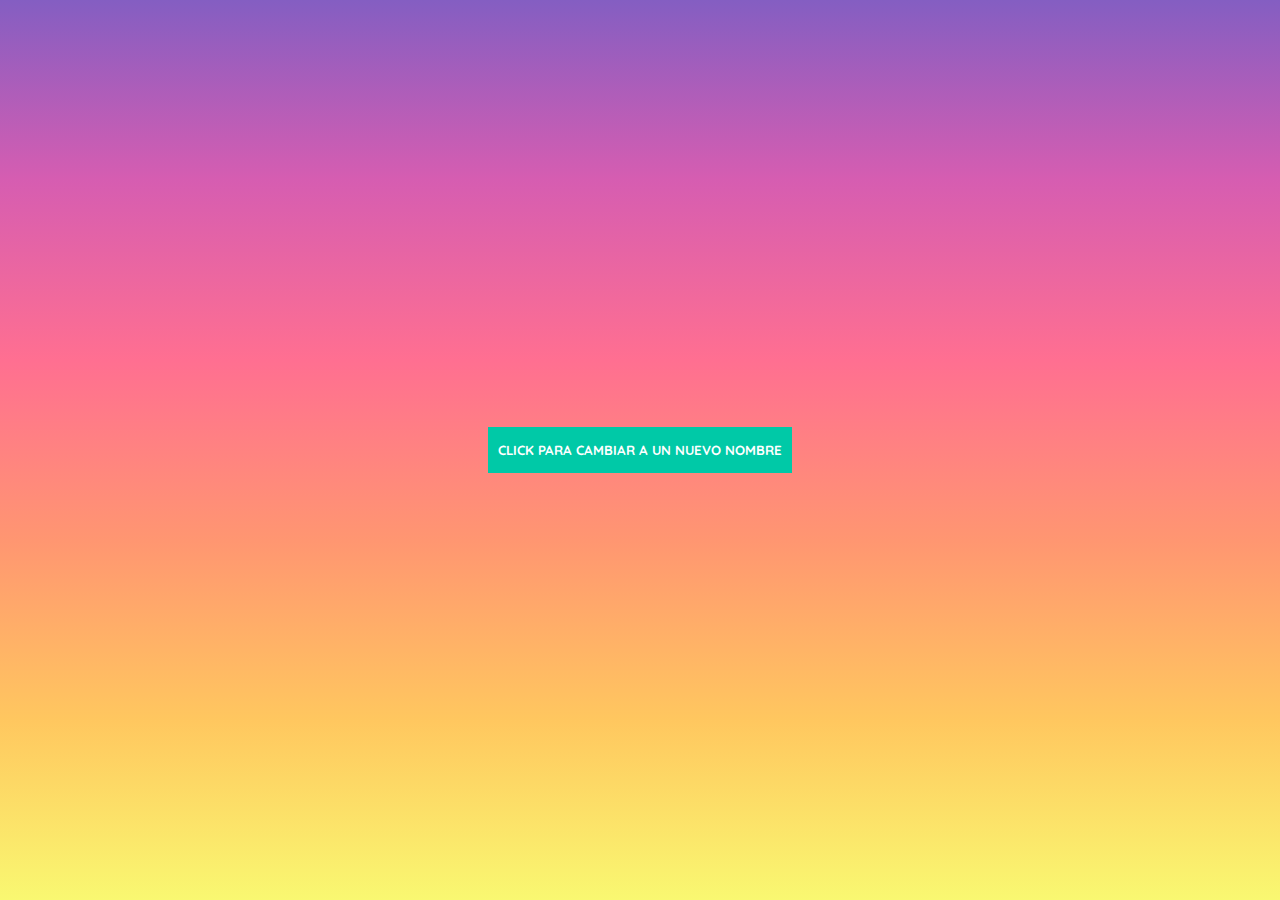
<file: Tarea3/pages/ejercicio-1.html>
<!DOCTYPE html>
<html lang="en">
  <head>
    <meta charset="UTF-8" />
    <meta http-equiv="X-UA-Compatible" content="IE=edge" />
    <meta name="viewport" content="width=device-width, initial-scale=1.0" />
    <title>Ejercicio 1</title>
    <link rel="stylesheet" href="../css/main.css" />
  </head>
  <body>
    <section class="section-container">
      <button class="btn" onclick="setName()">Click para cambiar a un nuevo nombre</button>
    </section>
    <script src="../js/1.js"></script>
  </body>
</html>
</file>
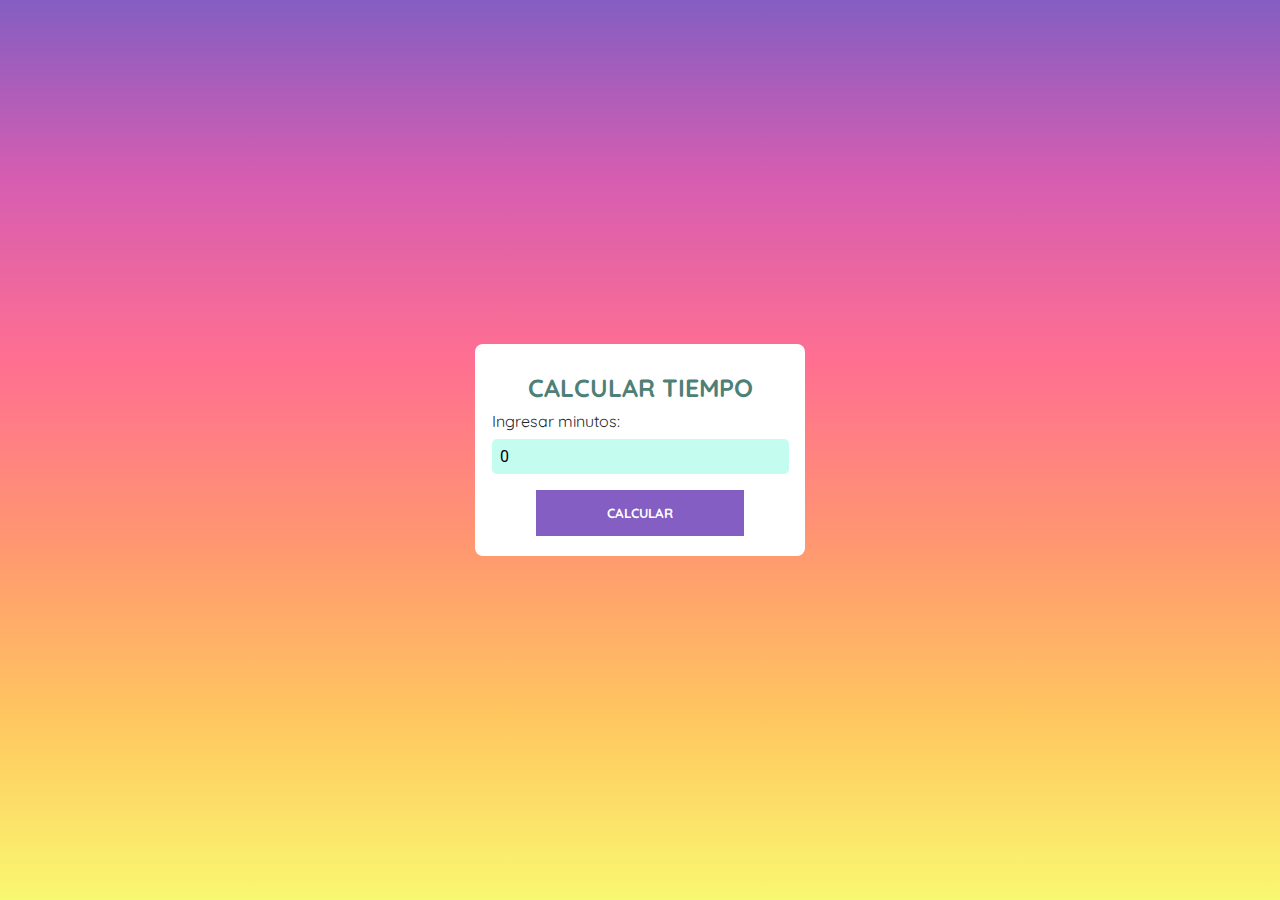
<file: Tarea3/pages/ejercicio-10.html>
<!DOCTYPE html>
<html lang="en">
  <head>
    <meta charset="UTF-8" />
    <meta http-equiv="X-UA-Compatible" content="IE=edge" />
    <meta name="viewport" content="width=device-width, initial-scale=1.0" />
    <title>Ejercicio 10</title>
    <link rel="stylesheet" href="../css/main.css" />
  </head>
  <body>
    <section class="section-container">
      <div class="container">
        <form onsubmit="setTime();return false" class="form">
          <h1 class="title form-title noselect">Calcular tiempo</h1>
          <label for="minutes" class="label">Ingresar minutos:</label>
          <input type="number" step="any" id="minutes" class="form-input" value="0" required />
          <hr hidden />
          <div class="result-container" style="flex-direction: column">
            <p class="label label-result" id="days-text" hidden></p>
            <p class="label label-result" id="hrs-text" hidden></p>
            <p class="label label-result" id="minutes-text" hidden></p>
          </div>
          <input type="submit" class="btn btn-primary" id="total" value="Calcular" />
          <input type="button" onclick="clearInput()" class="btn btn-primary" id="clear" value="Limpiar" hidden />
        </form>
      </div>
    </section>
    <script src="../js/10.js"></script>
  </body>
</html>
</file>
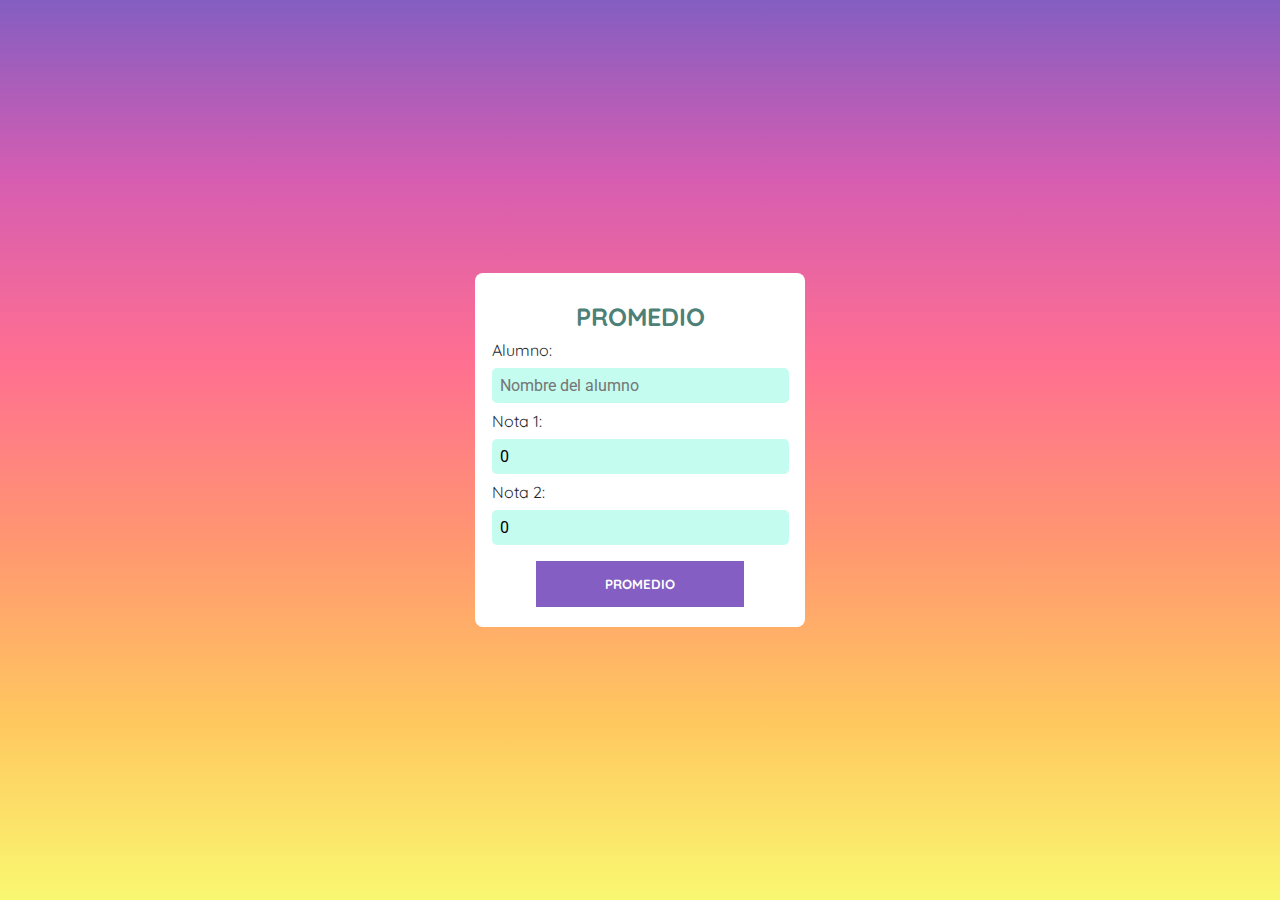
<file: Tarea3/pages/ejercicio-2.html>
<!DOCTYPE html>
<html lang="en">
  <head>
    <meta charset="UTF-8" />
    <meta http-equiv="X-UA-Compatible" content="IE=edge" />
    <meta name="viewport" content="width=device-width, initial-scale=1.0" />
    <title>Ejercicio 2</title>
    <link rel="stylesheet" href="../css/main.css" />
  </head>
  <body>
    <section class="section-container">
      <div class="container">
        <form onsubmit="setAverage();return false" class="form">
          <h1 class="title form-title noselect">Promedio</h1>
          <label for="student" class="label">Alumno:</label>
          <input type="text" id="student" class="form-input" placeholder="Nombre del alumno" required />
          <label for="grade1" class="label">Nota 1:</label>
          <input type="number" id="grade1" class="form-input" min="0" max="20" value="0" required />
          <label for="grade2" class="label">Nota 2:</label>
          <input type="number" id="grade2" class="form-input" min="0" max="20" value="0" required />
          <hr hidden />
          <div class="result-container">
            <p class="label label-result" id="student-text" hidden></p>
            <p class="label label-result" id="average-text" hidden></p>
          </div>
          <input type="submit" class="btn btn-primary" id="average" value="Promedio" />
          <input type="button" onclick="clearInput()" class="btn btn-primary" id="clear" value="Limpiar" hidden />
        </form>
      </div>
    </section>
    <script src="../js/2.js"></script>
  </body>
</html>
</file>
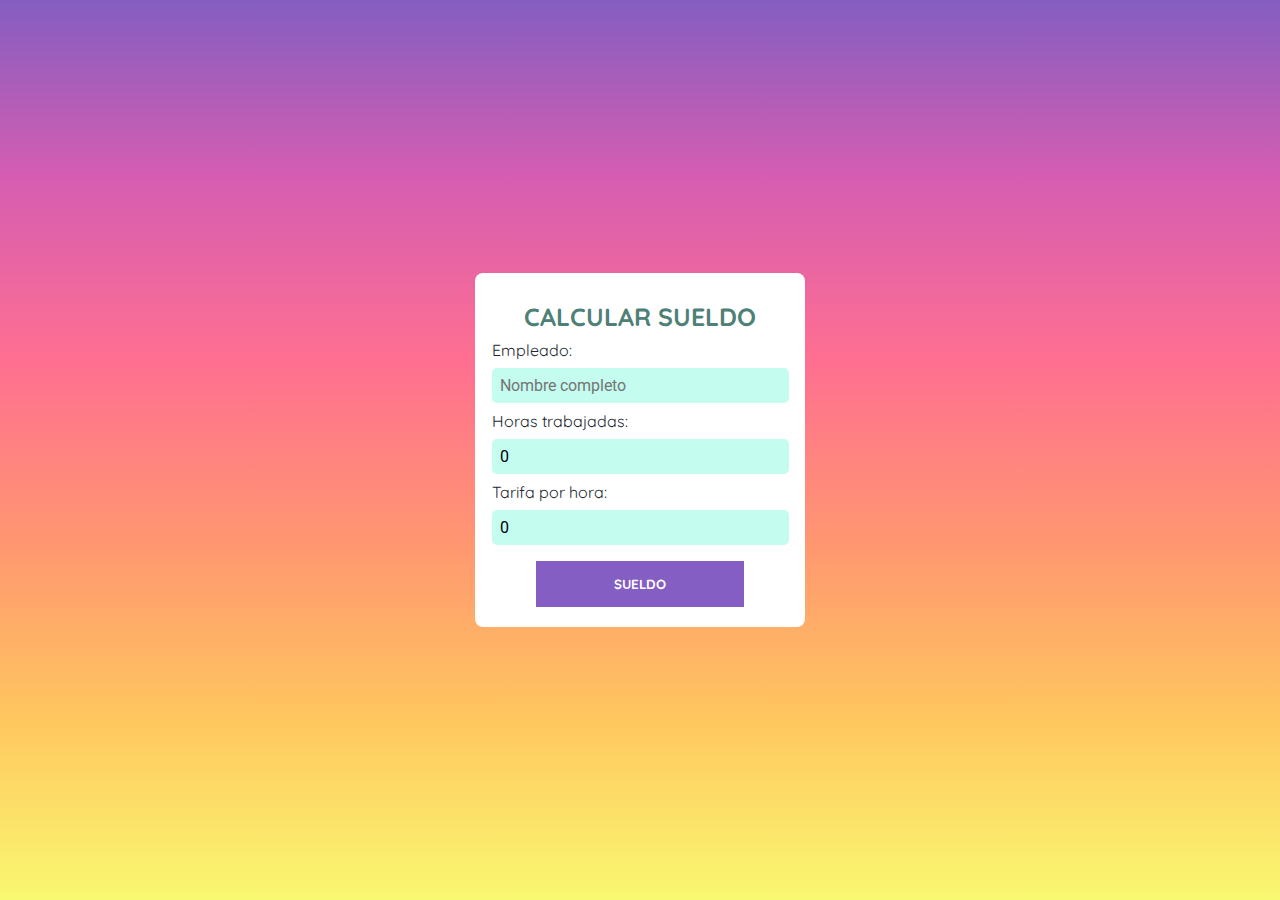
<file: Tarea3/pages/ejercicio-3.html>
<!DOCTYPE html>
<html lang="en">
  <head>
    <meta charset="UTF-8" />
    <meta http-equiv="X-UA-Compatible" content="IE=edge" />
    <meta name="viewport" content="width=device-width, initial-scale=1.0" />
    <title>Ejercicio 3</title>
    <link rel="stylesheet" href="../css/main.css" />
  </head>
  <body>
    <section class="section-container">
      <div class="container">
        <form onsubmit="setSalary();return false" class="form">
          <h1 class="title form-title noselect">Calcular Sueldo</h1>
          <label for="employee" class="label">Empleado:</label>
          <input type="text" id="employee" class="form-input" placeholder="Nombre completo" required />
          <label for="hours" class="label">Horas trabajadas:</label>
          <input type="number" id="hours" class="form-input" min="0" value="0" required />
          <label for="rate" class="label">Tarifa por hora:</label>
          <input type="number" id="rate" class="form-input" step="any" min="0" value="0" required />
          <hr hidden />
          <div class="result-container">
            <p class="label label-result" id="employee-text" hidden></p>
            <p class="label label-result" id="salary-text" hidden></p>
          </div>
          <input type="submit" class="btn btn-primary" id="salary" value="Sueldo" />
          <input type="button" onclick="clearInput()" class="btn btn-primary" id="clear" value="Limpiar" hidden />
        </form>
      </div>
    </section>
    <script src="../js/3.js"></script>
  </body>
</html>
</file>
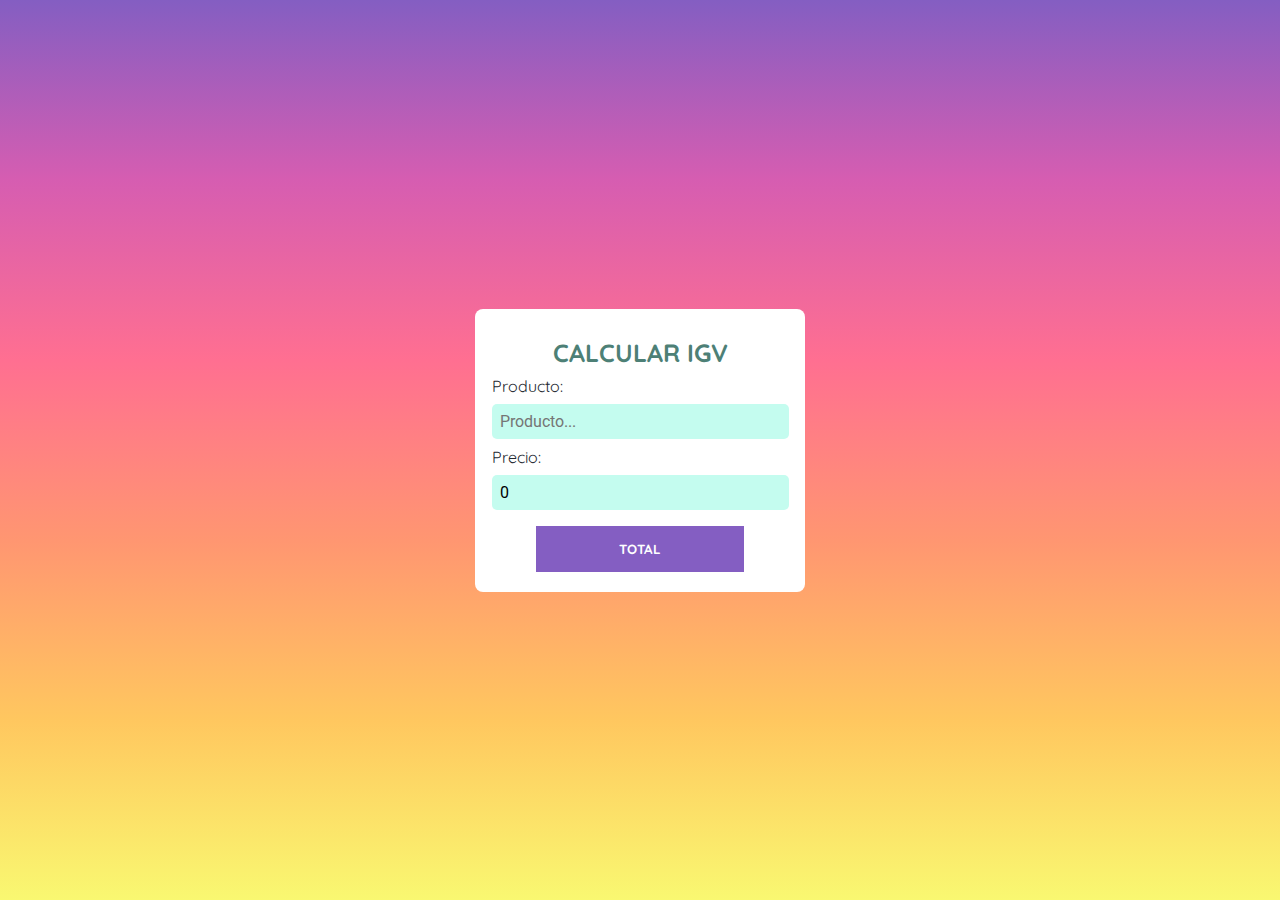
<file: Tarea3/pages/ejercicio-4.html>
<!DOCTYPE html>
<html lang="en">
  <head>
    <meta charset="UTF-8" />
    <meta http-equiv="X-UA-Compatible" content="IE=edge" />
    <meta name="viewport" content="width=device-width, initial-scale=1.0" />
    <title>Ejercicio 4</title>
    <link rel="stylesheet" href="../css/main.css" />
  </head>
  <body>
    <section class="section-container">
      <div class="container">
        <form onsubmit="setIgv();return false" class="form">
          <h1 class="title form-title noselect">Calcular IGV</h1>
          <label for="product" class="label">Producto:</label>
          <input type="text" id="product" class="form-input" placeholder="Producto..." required />
          <label for="price" class="label">Precio:</label>
          <input type="number" id="price" class="form-input" value="0" step="any" min="0" value="0" required />
          <hr hidden />
          <div class="result-container" style="flex-direction: column">
            <p class="label label-result" id="product-text" hidden></p>
            <p class="label label-result" id="price-text" hidden></p>
            <p class="label label-result" id="igv-text" hidden></p>
            <p class="label label-result" id="totalprice-text" hidden></p>
          </div>
          <input type="submit" class="btn btn-primary" id="total" value="Total" />
          <input type="button" onclick="clearInput()" class="btn btn-primary" id="clear" value="Limpiar" hidden />
        </form>
      </div>
    </section>
    <script src="../js/4.js"></script>
  </body>
</html>
</file>
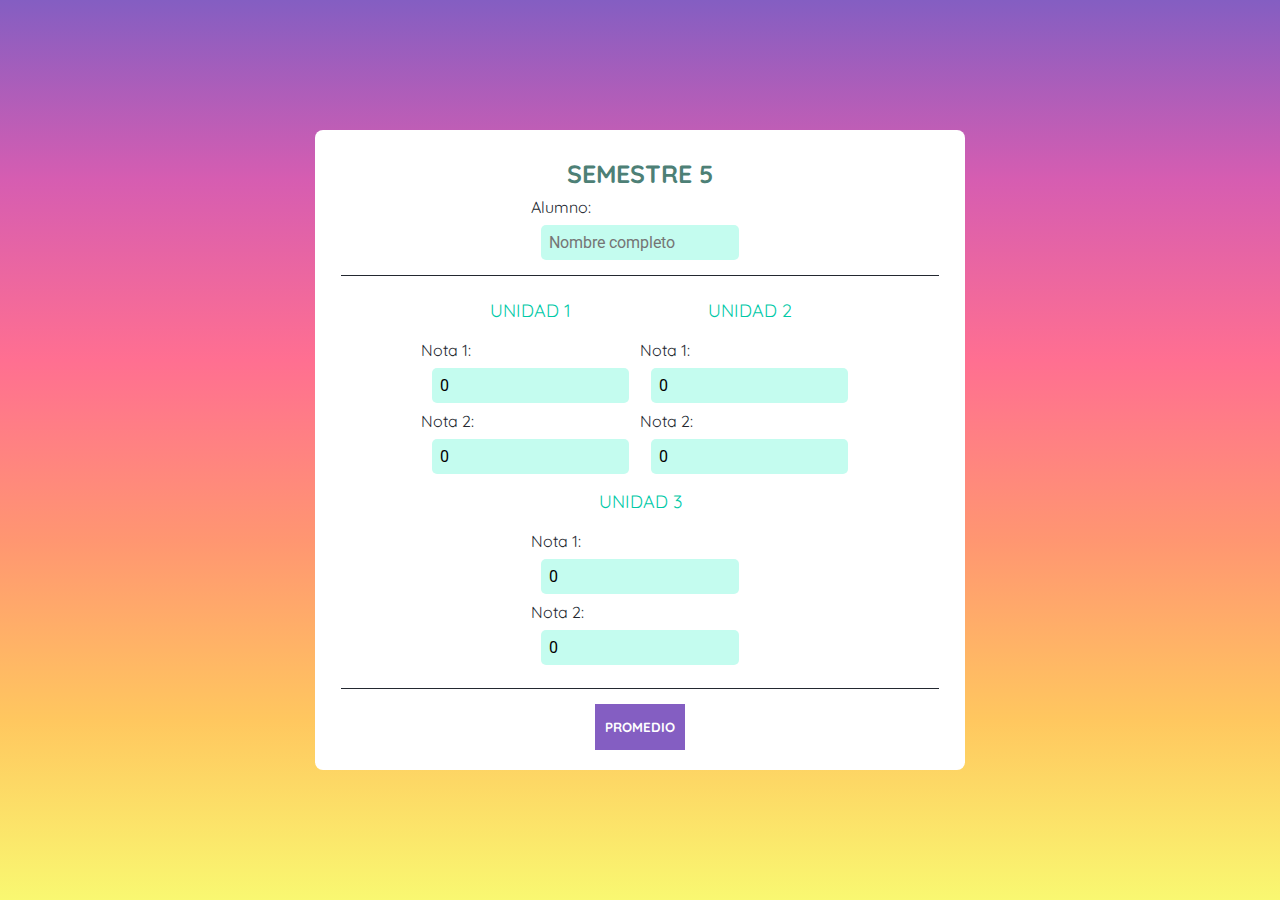
<file: Tarea3/pages/ejercicio-5.html>
<!DOCTYPE html>
<html lang="en">
  <head>
    <meta charset="UTF-8" />
    <meta http-equiv="X-UA-Compatible" content="IE=edge" />
    <meta name="viewport" content="width=device-width, initial-scale=1.0" />
    <title>Ejercicio 5</title>
    <link rel="stylesheet" href="../css/e5.css" />
  </head>
  <body>
    <section class="section-container">
      <div class="container">
        <form class="form">
          <h1 class="title form-title noselect">Semestre 5</h1>
          <label for="student" class="label">Alumno:</label>
          <input type="text" id="student" class="form-input" placeholder="Nombre completo" required />
        </form>
        <span class="linea"></span>
        <div class="units-container">
          <form class="form">
            <h2 class="subtitle form-title noselect">Unidad 1</h2>
            <label for="unit1-grade1" class="label">Nota 1:</label>
            <input type="number" id="unit1-grade1" class="form-input" step="any" min="0" value="0" required />
            <label for="unit1-grade2" class="label">Nota 2:</label>
            <input type="number" id="unit1-grade2" class="form-input" step="any" min="0" value="0" required />
            <hr class="separador" hidden />
            <div class="result-container">
              <p class="label label-result" id="unit1-text" hidden></p>
            </div>
          </form>
          <form class="form">
            <h2 class="subtitle form-title noselect">Unidad 2</h2>
            <label for="unit2-grade1" class="label">Nota 1:</label>
            <input type="number" id="unit2-grade1" class="form-input" step="any" min="0" value="0" required />
            <label for="unit2-grade2" class="label">Nota 2:</label>
            <input type="number" id="unit2-grade2" class="form-input" step="any" min="0" value="0" required />
            <hr class="separador" hidden />
            <div class="result-container">
              <p class="label label-result" id="unit2-text" hidden></p>
            </div>
          </form>
          <form class="form">
            <h2 class="subtitle form-title noselect">Unidad 3</h2>
            <label for="unit3-grade1" class="label">Nota 1:</label>
            <input type="number" id="unit3-grade1" class="form-input" step="any" min="0" value="0" required />
            <label for="unit3-grade2" class="label">Nota 2:</label>
            <input type="number" id="unit3-grade2" class="form-input" step="any" min="0" value="0" required />
            <hr class="separador" hidden />
            <div class="result-container">
              <p class="label label-result" id="unit3-text" hidden></p>
            </div>
          </form>
        </div>
        <span class="linea"></span>
        <div class="units-average">
          <p class="label label-result" id="student-text" hidden></p>
          <p class="label label-result" id="units-average-text" hidden></p>
        </div>
        <div class="btn-container">
          <button onclick="setAverage()" class="btn btn-primary" id="average">Promedio</button>
          <button onclick="clearInput()" class="btn btn-primary" id="clear" hidden>Limpiar</button>
        </div>
      </div>
    </section>
    <script src="../js/5.js"></script>
  </body>
</html>
</file>
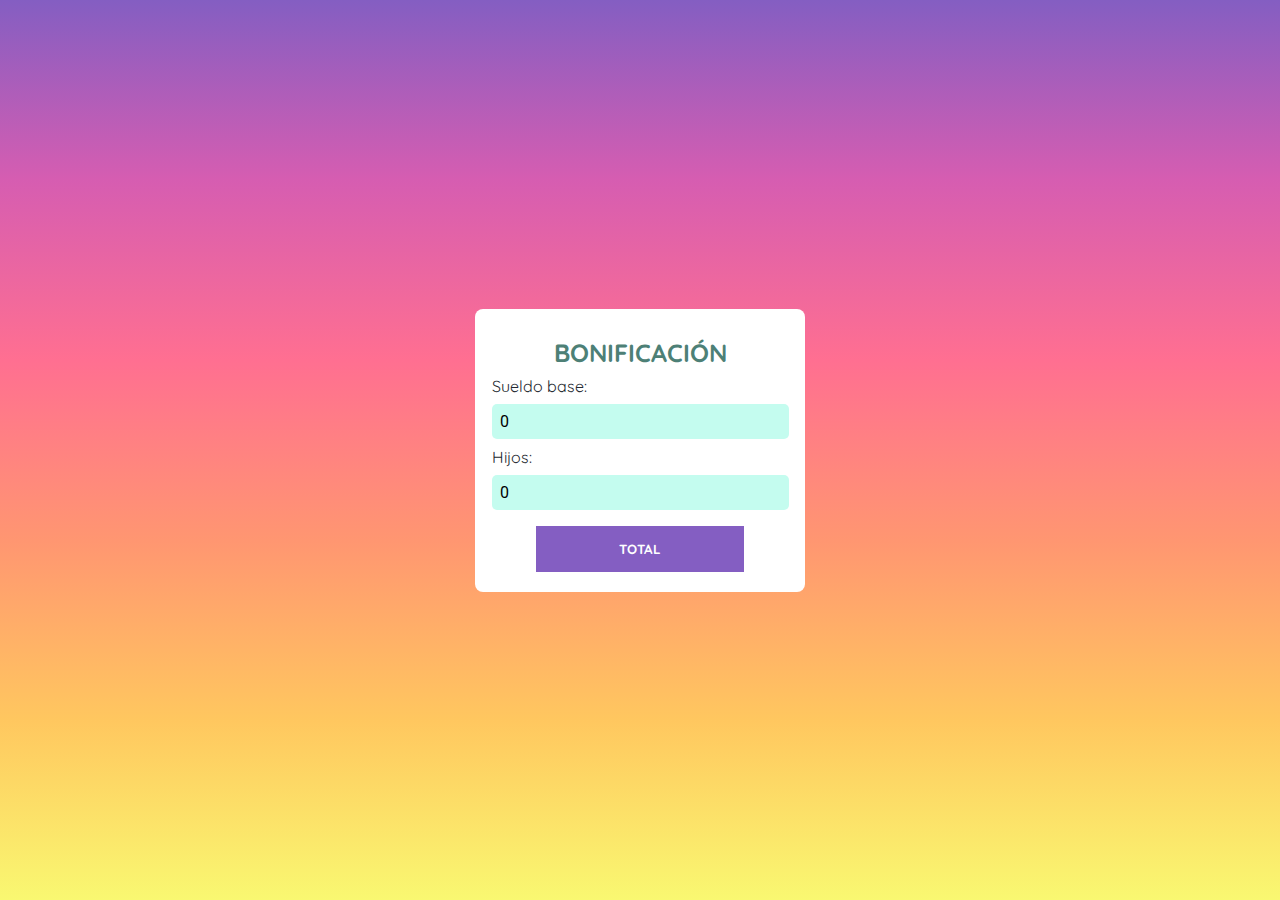
<file: Tarea3/pages/ejercicio-6.html>
<!DOCTYPE html>
<html lang="en">
  <head>
    <meta charset="UTF-8" />
    <meta http-equiv="X-UA-Compatible" content="IE=edge" />
    <meta name="viewport" content="width=device-width, initial-scale=1.0" />
    <title>Ejercicio 6</title>
    <link rel="stylesheet" href="../css/main.css" />
  </head>
  <body>
    <section class="section-container">
      <div class="container">
        <form onsubmit="setBonus();return false" class="form">
          <h1 class="title form-title noselect">Bonificación</h1>
          <label for="base-salary" class="label">Sueldo base:</label>
          <input type="number" step="any" min="0" id="base-salary" class="form-input" value="0" required />
          <label for="sons" class="label">Hijos:</label>
          <input type="number" id="sons" class="form-input" step="any" min="0" value="0" required />
          <hr hidden />
          <div class="result-container" style="flex-direction: column">
            <p class="label label-result" id="base-salary-text" hidden></p>
            <p class="label label-result" id="sons-text" hidden></p>
            <p class="label label-result" id="bonus-text" hidden></p>
            <p class="label label-result" id="totalprice-text" hidden></p>
          </div>
          <input type="submit" class="btn btn-primary" id="total" value="Total" />
          <input type="button" onclick="clearInput()" class="btn btn-primary" id="clear" value="Limpiar" hidden />
        </form>
      </div>
    </section>
    <script src="../js/6.js"></script>
  </body>
</html>
</file>
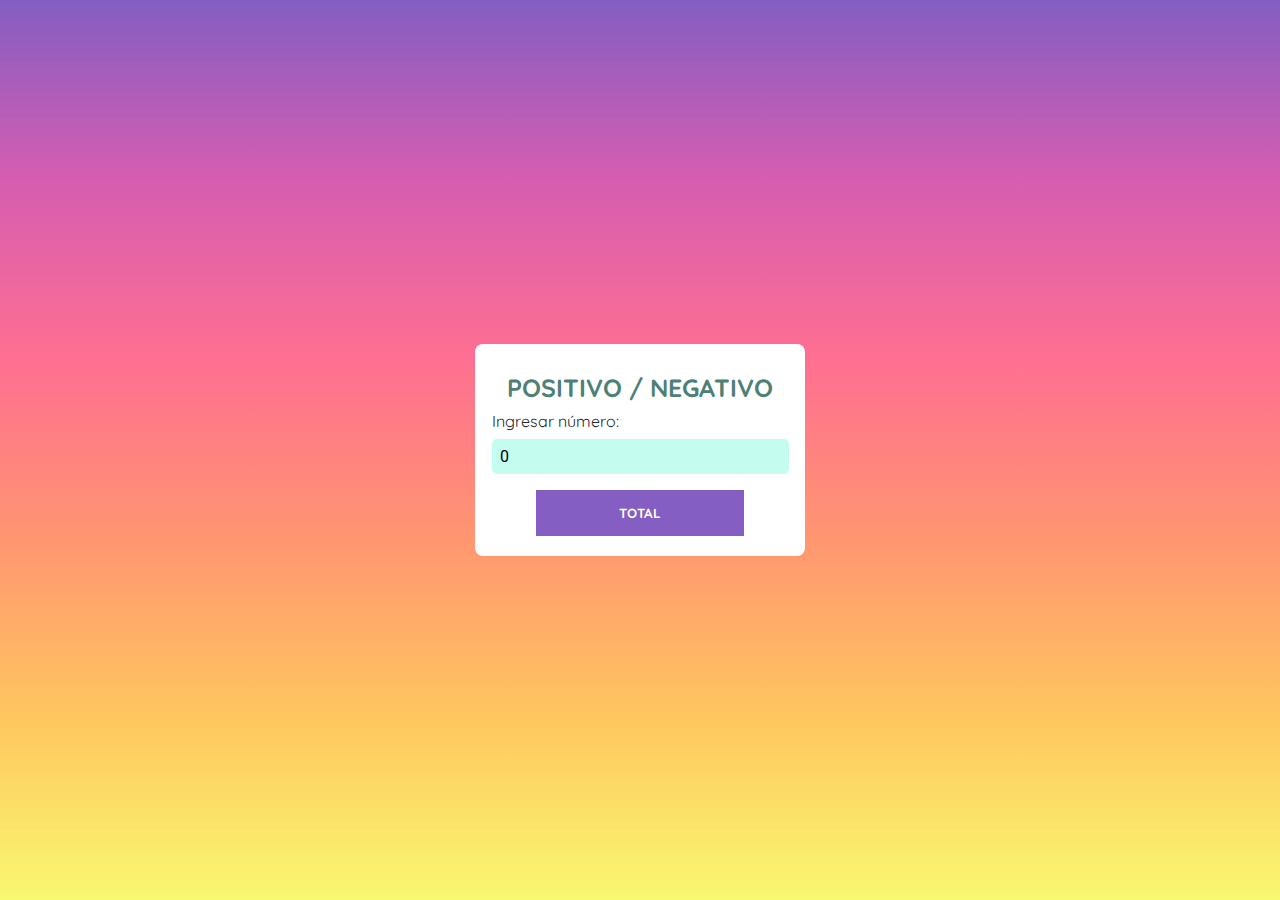
<file: Tarea3/pages/ejercicio-7.html>
<!DOCTYPE html>
<html lang="en">
  <head>
    <meta charset="UTF-8" />
    <meta http-equiv="X-UA-Compatible" content="IE=edge" />
    <meta name="viewport" content="width=device-width, initial-scale=1.0" />
    <title>Ejercicio 7</title>
    <link rel="stylesheet" href="../css/main.css" />
  </head>
  <body>
    <section class="section-container">
      <div class="container">
        <form onsubmit="testNumber();return false" class="form">
          <h1 class="title form-title noselect">POSITIVO / NEGATIVO</h1>
          <label for="number" class="label">Ingresar número:</label>
          <input type="number" step="any" id="number" class="form-input" value="0" required />
          <hr hidden />
          <div class="result-container" style="flex-direction: column">
            <p class="label label-result" id="result-text" hidden></p>
            <p class="label label-result" id="divide-text" hidden></p>
          </div>
          <input type="submit" class="btn btn-primary" id="total" value="Total" />
          <input type="button" onclick="clearInput()" class="btn btn-primary" id="clear" value="Limpiar" hidden />
        </form>
      </div>
    </section>
    <script src="../js/7.js"></script>
  </body>
</html>
</file>
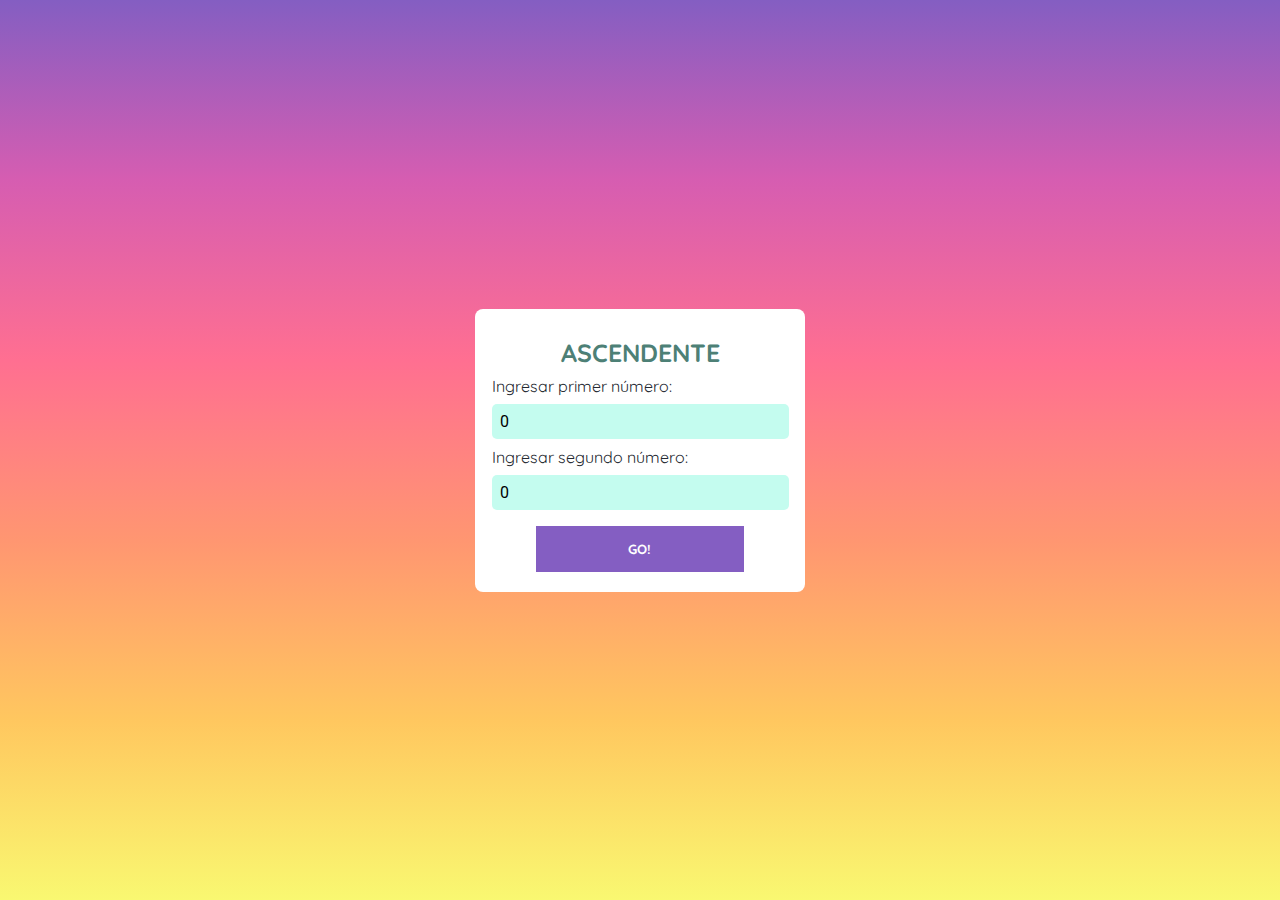
<file: Tarea3/pages/ejercicio-8.html>
<!DOCTYPE html>
<html lang="en">
  <head>
    <meta charset="UTF-8" />
    <meta http-equiv="X-UA-Compatible" content="IE=edge" />
    <meta name="viewport" content="width=device-width, initial-scale=1.0" />
    <title>Ejercicio 8</title>
    <link rel="stylesheet" href="../css/main.css" />
  </head>
  <body>
    <section class="section-container">
      <div class="container">
        <form onsubmit="setAscend();return false" class="form">
          <h1 class="title form-title noselect">Ascendente</h1>
          <label for="number1" class="label">Ingresar primer número:</label>
          <input type="number" step="any" id="number1" class="form-input" value="0" required />
          <label for="number2" class="label">Ingresar segundo número:</label>
          <input type="number" step="any" id="number2" class="form-input" value="0" required />
          <hr hidden />
          <div class="result-container" style="flex-direction: column">
            <p class="label label-result" id="first-text" hidden></p>
            <p class="label label-result" id="second-text" hidden></p>
          </div>
          <input type="submit" class="btn btn-primary" id="total" value="Go!" />
          <input type="button" onclick="clearInput()" class="btn btn-primary" id="clear" value="Limpiar" hidden />
        </form>
      </div>
    </section>
    <script src="../js/8.js"></script>
  </body>
</html>
</file>
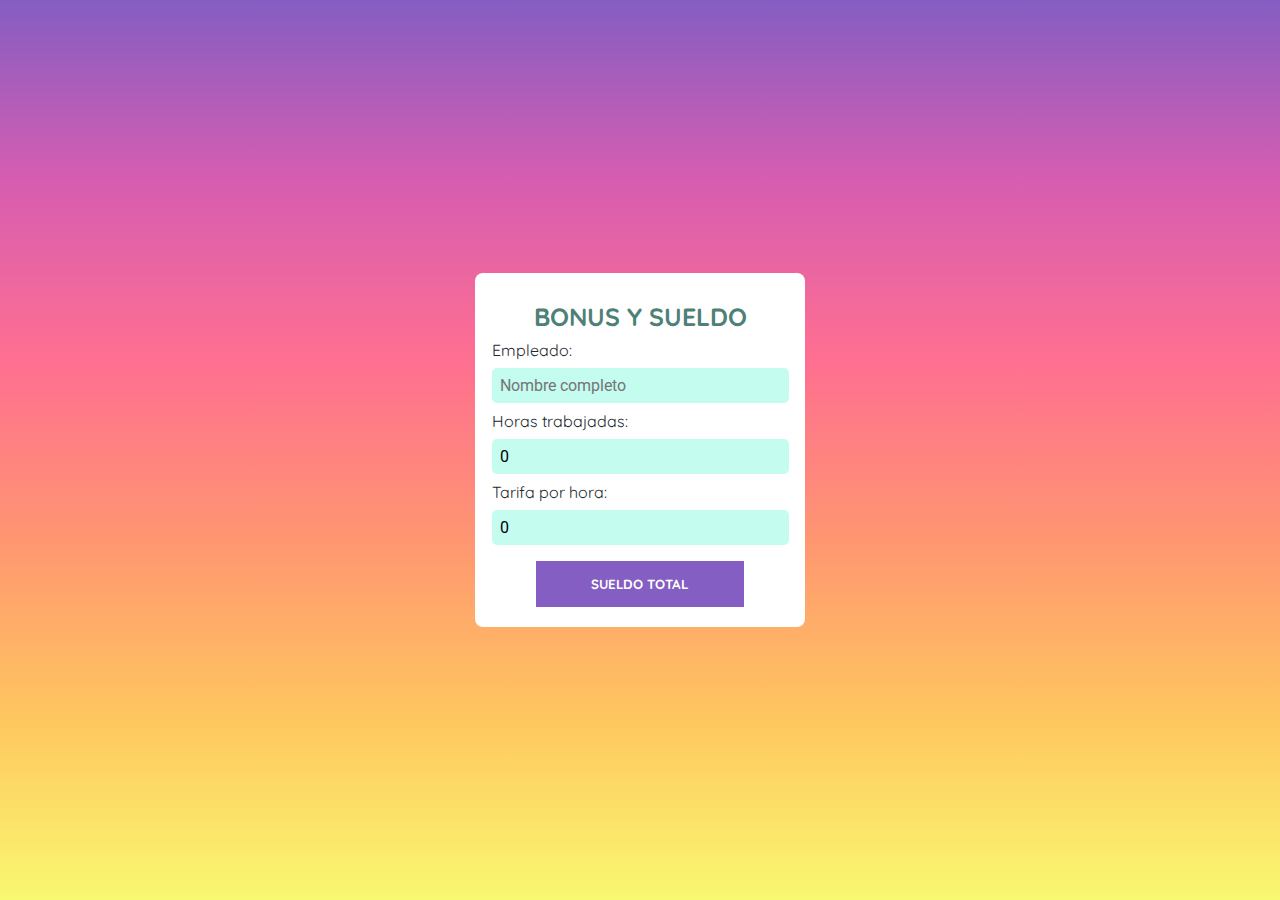
<file: Tarea3/pages/ejercicio-9.html>
<!DOCTYPE html>
<html lang="en">
  <head>
    <meta charset="UTF-8" />
    <meta http-equiv="X-UA-Compatible" content="IE=edge" />
    <meta name="viewport" content="width=device-width, initial-scale=1.0" />
    <title>Ejercicio 9</title>
    <link rel="stylesheet" href="../css/main.css" />
  </head>
  <body>
    <section class="section-container">
      <div class="container">
        <form onsubmit="setSalary();return false" class="form">
          <h1 class="title form-title noselect">Bonus y sueldo</h1>
          <label for="employee" class="label">Empleado:</label>
          <input type="text" id="employee" class="form-input" placeholder="Nombre completo" required />
          <label for="hours" class="label">Horas trabajadas:</label>
          <input type="number" id="hours" class="form-input" min="0" value="0" required />
          <label for="rate" class="label">Tarifa por hora:</label>
          <input type="number" id="rate" class="form-input" step="any" min="0" value="0" required />
          <hr hidden />
          <div class="result-container" style="flex-direction: column; flex-wrap: wrap; align-content: center">
            <p class="label label-result" id="employee-text" hidden></p>
            <p class="label label-result" id="hrs-text" hidden></p>
            <p class="label label-result" id="rate-text" hidden></p>
            <p class="label label-result" id="bonus-text" hidden></p>
            <p class="label label-result" id="salary-text" hidden></p>
          </div>
          <input type="submit" class="btn btn-primary" id="salary" value="Sueldo Total" />
          <input type="button" onclick="clearInput()" class="btn btn-primary" id="clear" value="Limpiar" hidden />
        </form>
      </div>
    </section>
    <script src="../js/9.js"></script>
  </body>
</html>
</file>
<file: Tarea3/css/main.css>
@import url('https://fonts.googleapis.com/css2?family=Quicksand:wght@300;500;700&family=Roboto&display=swap');
:root {
  --background-gradiant: linear-gradient(180deg, #845ec2, #d65db1, #ff6f91, #ff9671, #ffc75f, #f9f871);
  --main-color: #00c9a7;
  --main-color-dark: #4d8076;
  --main-color-light: #c4fcef;
  --secondary-color: #845ec2;
  --secondary-color-dark: #3e207c;
  --secondary-color-light: #b39cd0;
  --white: #ffffff;
  --dark: #232830;
  font-size: 62.5%;
}

* {
  margin: 0;
  padding: 0;
  box-sizing: border-box;
  font-family: 'Quicksand', sans-serif;
}

.section-container {
  display: grid;
  place-content: center;
  width: 100%;
  height: 100vh;
  background-image: var(--background-gradiant);
}
.container {
  display: grid;
  grid-template-rows: auto 1fr auto;
  width: 330px;
  border-radius: 8px;
  padding: 20px 0;
  background-color: var(--white);
}
.title-container {
  display: flex;
  align-items: center;
  flex-wrap: wrap;
  justify-content: space-around;
  margin-bottom: 15px;
}
.title {
  font-size: 2.5rem;
  color: var(--main-color-dark);
}
.logo-javascript {
  width: 2.5rem;
  height: 2.5rem;
}
.subtitle {
  justify-self: center;
  text-align: center;
  font-weight: 400;
  font-size: 1.8rem;
  color: var(--main-color);
  margin-bottom: 10px;
}
.list {
  justify-self: center;
  list-style: none;
  margin: 0;
  padding: 0;
}
.item {
  font-size: 1.8rem;
  line-height: 32px;
}
.link {
  text-decoration: none;
  color: var(--secondary-color-dark);
}
.link:hover {
  color: var(--secondary-color);
}
footer span {
  position: absolute;
  top: 95vh;
  left: 90vw;
  color: var(--secondary-color-light);
}
.form {
  display: flex;
  flex-direction: column;
  width: 90%;
  justify-self: center;
}
.form > * {
  margin-top: 8px;
}
.form-title {
  align-self: center;
  text-transform: uppercase;
}
.label {
  font-size: 1.6rem;
  color: var(--dark);
  cursor: pointer;
}
.form-input {
  background-color: var(--main-color-light);
  font-size: 1.6rem;
  border-radius: 5px;
  padding: 8px;
  border: none;
  font-family: 'Roboto', sans-serif;
}
.result-container {
  display: flex;
  flex-direction: row;
  flex-wrap: wrap;
  justify-content: space-around;
}
.label-result {
  margin: 5px 0;
  padding: 5px;
  text-transform: uppercase;
  color: var(--white);
  background-color: var(--main-color);
  border: solid var(--dark) 1px;
  cursor: text;
}
.btn {
  border: none;
  background-color: var(--main-color);
  color: var(--white);
  padding: 15px 10px;
  font-family: 'Quicksand', sans-serif;
  text-transform: uppercase;
  font-weight: 700;
  cursor: pointer;
}
.btn-primary {
  align-self: center;
  background-color: var(--secondary-color);
  width: 70%;
  transition: all 1s ease;
}
.btn-primary:hover {
  background-color: var(--secondary-color-dark);
}
.noselect {
  user-select: none;
}
</file>
<file: Tarea3/css/e5.css>
@import url('https://fonts.googleapis.com/css2?family=Quicksand:wght@300;500;700&family=Roboto&display=swap');
:root {
  --background-gradiant: linear-gradient(180deg, #845ec2, #d65db1, #ff6f91, #ff9671, #ffc75f, #f9f871);
  --main-color: #00c9a7;
  --main-color-dark: #4d8076;
  --main-color-light: #c4fcef;
  --secondary-color: #845ec2;
  --secondary-color-dark: #3e207c;
  --secondary-color-light: #b39cd0;
  --white: #ffffff;
  --dark: #232830;
  font-size: 62.5%;
}

* {
  margin: 0;
  padding: 0;
  box-sizing: border-box;
  font-family: 'Quicksand', sans-serif;
}

.section-container {
  display: grid;
  place-content: center;
  width: 100%;
  height: 100vh;
  background-image: var(--background-gradiant);
}
.units-container {
  display: flex;
  flex-direction: row;
  flex-wrap: wrap;
  justify-content: center;
}
.container {
  display: flex;
  /* grid-template-rows: auto 1fr auto; */
  width: 650px;
  border-radius: 8px;
  padding: 20px 0;
  background-color: var(--white);
  flex-wrap: wrap;
  flex-direction: column;
  justify-content: center;
  align-items: center;
}
.title {
  font-size: 2.5rem;
  color: var(--main-color-dark);
}
.subtitle {
  justify-self: center;
  text-align: center;
  font-weight: 400;
  font-size: 1.8rem;
  color: var(--main-color);
  margin-bottom: 10px;
}

.form {
  display: flex;
  flex-direction: column;
  justify-self: center;
}
.form > * {
  margin-top: 8px;
}
.form input {
  align-self: center;
  width: 90%;
}
.form-title {
  align-self: center;
  text-transform: uppercase;
}
.label {
  font-size: 1.6rem;
  color: var(--dark);
  cursor: pointer;
}
.form-input {
  background-color: var(--main-color-light);
  font-size: 1.6rem;
  border-radius: 5px;
  padding: 8px;
  border: none;
  font-family: 'Roboto', sans-serif;
}
.result-container {
  display: flex;
  flex-direction: row;
  flex-wrap: wrap;
  justify-content: space-around;
}
.label-result {
  margin: 5px 0;
  padding: 5px;
  text-transform: uppercase;
  color: var(--white);
  background-color: var(--main-color);
  border: solid var(--dark) 1px;
  cursor: text;
}
.btn {
  border: none;
  background-color: var(--main-color);
  color: var(--white);
  padding: 15px 10px;
  font-family: 'Quicksand', sans-serif;
  text-transform: uppercase;
  font-weight: 700;
  cursor: pointer;
}
.btn-primary {
  align-self: center;
  background-color: var(--secondary-color);
  width: 100%;
  transition: all 1s ease;
}
.btn-primary:hover {
  background-color: var(--secondary-color-dark);
}
.noselect {
  user-select: none;
}
.linea {
  margin: 15px 0;
  background-color: var(--dark);
  width: 92%;
  height: 1px;
}
@media (max-width: 670px) {
}
</file>
